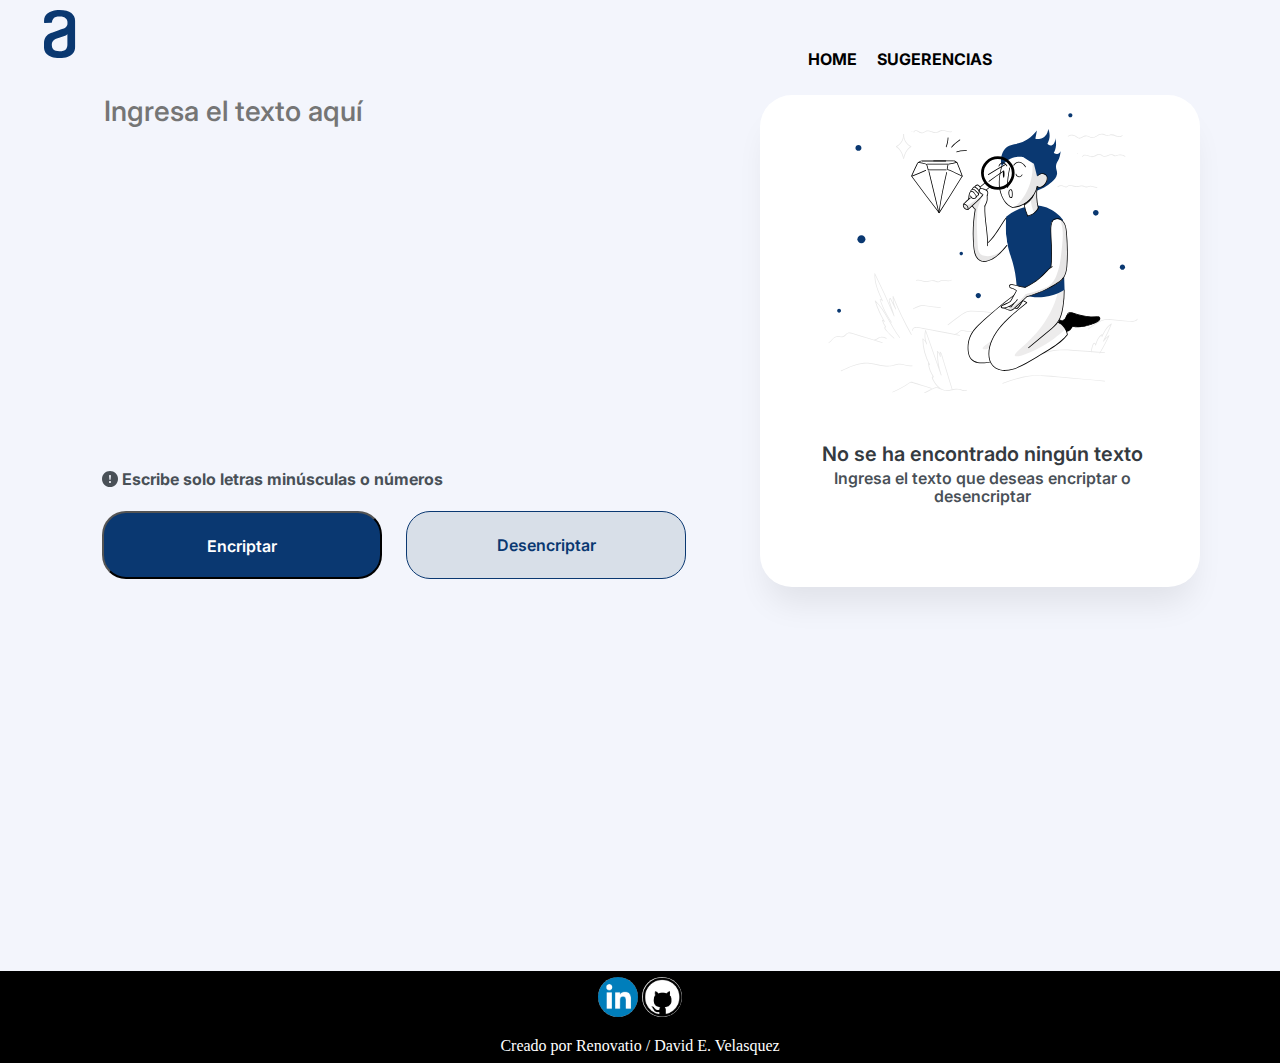
<file: index.html>
<!DOCTYPE html>
<html lang="es" dir="ltr">
  <head>
    <meta charset="utf-8"/>
    <meta http-equiv="X-UA-Compatible" content="IE=edge">
    <meta name="viewport" content="width=device-width, initial-scale=1.0">
    <link rel="preconnect" href="https://fonts.googleapis.com">
    <link rel="preconnect" href="https://fonts.gstatic.com" crossorigin>
    <link href="https://fonts.googleapis.com/css2?family=Inter:wght@100&display=swap" rel="stylesheet">
    <title>Encriptador de texto</title>
    <link rel="stylesheet" href="reset.css">
    <link rel="stylesheet" href="style.css"/>
  </head>
  <body>
    <header>
      <div class="headerBox">
        <img class="logo" src="imagenes/Logo.svg" alt="Logo de alura con la inicial a">
        <nav>
          <ul>
            <li><a href="index.html">Home</a></li>
            <li><a href="sugerencias.html">Sugerencias</a></li>
          </ul>
        </nav>
      </div>
    </header>
    <main>
      <section>
        <textarea id="input_text" class="input_text" rows="10" cols="50" placeholder="Ingresa el texto aquí"></textarea>
        <div id="useRestrictionArea" class="useRestrictionArea">
          <img class="exclamationMarkSvg" src="imagenes/Group.svg" alt="signo de exclamación">
          <p id="useRestrictionText" class="useRestrictionText">
            Escribe solo letras minúsculas o números
          </p>
        </div>
        <div class="buttons">
          <button id="encryptButton" class="encryptButton" type="button">Encriptar</button>
          <button id="decryptButton" class="decryptButton" type="button">Desencriptar</button>
        </div>
      </section>
      <section>
        <div class="rectangle">
          <div>
            <textarea id="textoEncriptado" class="textoEncriptado" rows="10" cols="50" disabled></textarea>
            <button id="copiarButton" class="copiarButton" name="button"><div class="copiarButtonText">Copiar</div></button>
            <p id="copiado"></p>
          </div>
          <img id="muneco" class="areaMuneco" src="imagenes/muneco.svg" alt="Muneco con una lupa observando un diamente" class="background" />
          <div id="desaparecer" class="disappear">
            <h2>No se ha encontrado ningún texto</h2>
            <h3>Ingresa el texto que deseas encriptar o desencriptar</h3>
          </div>
        </div>
        </section>
    </main>
    <footer>
      <a href="https://www.linkedin.com/in/david-e-velasquez/" target="_blank"><img src="imagenes/linkedin.png" alt="Logo de linkedin"/></a>
      <a href="https://github.com/Renovatiopk" target="_blank"><img src="imagenes/github.png" alt="Logo de github"/></a>
      <p class="copyright">Creado por Renovatio / David E. Velasquez</p>
    </footer>
    <script type="text/javascript" src="script.js">
    </script>
  </body>
</html>
</file>
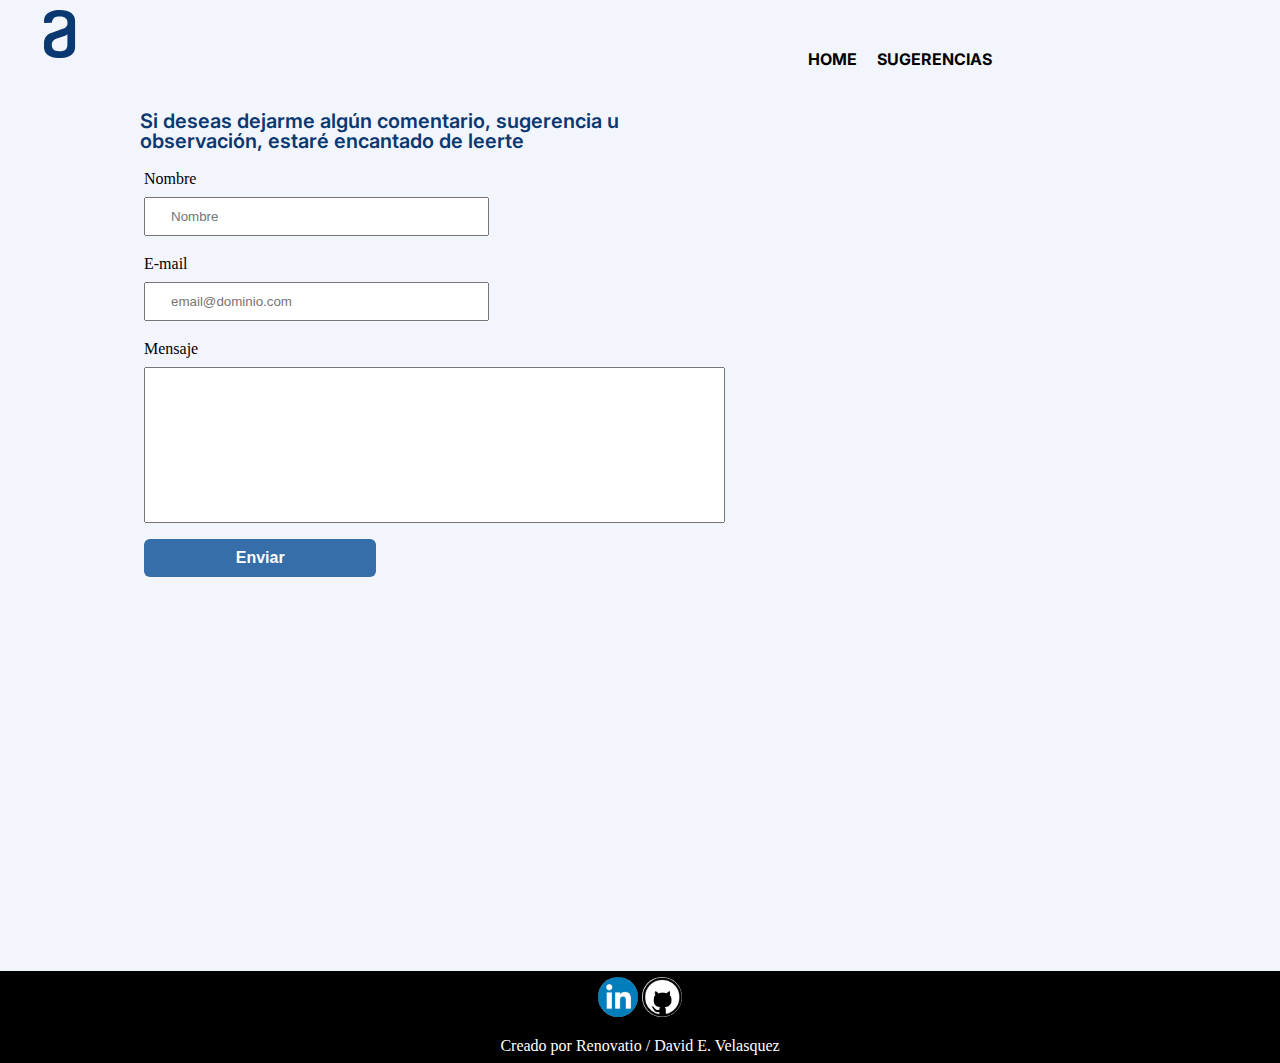
<file: sugerencias.html>
<!DOCTYPE html>
<html lang="es" dir="ltr">
  <head>
    <meta charset="utf-8"/>
    <meta http-equiv="X-UA-Compatible" content="IE=edge">
    <meta name="viewport" content="width=device-width, initial-scale=1.0">
    <link rel="preconnect" href="https://fonts.googleapis.com">
    <link rel="preconnect" href="https://fonts.gstatic.com" crossorigin>
    <link href="https://fonts.googleapis.com/css2?family=Inter:wght@100&display=swap" rel="stylesheet">
    <title>sugerencias</title>
    <link rel="stylesheet" href="reset.css">
    <link rel="stylesheet" href="style.css"/>
  </head>
  <body>
    <header>
      <div class="headerBox">
        <img class="logo" src="imagenes/Logo.svg" alt="Logo de alura con la inicial a">
        <nav>
          <ul>
            <li><a href="index.html">Home</a></li>
            <li><a href="sugerencias.html">Sugerencias</a></li>
          </ul>
        </nav>
      </div>
    </header>
    <main>
      <section class="contenedor">
        <span>Si deseas dejarme algún comentario, sugerencia u observación, estaré encantado de leerte</span>
        <form action="index.html" method="post">
          <label for="nombreApellido">Nombre</label>
          <input id="nombreApellido" class="inputPadron" type="text" placeholder="Nombre" required/>
          <label for="correoElectronico">E-mail</label>
          <input id="correoElectronico" class="inputPadron" type="email" required placeholder="email@dominio.com"/>
          <label for="mensajeForm">Mensaje</label>
          <textarea id="mensajeForm" class="mensajeForm" rows="10" cols="70" required></textarea>
          <input id="enviarForm" class="enviar" type="button" value="Enviar" disabled/>
        </form>
      </section>
    </main>
    <footer>
      <a href="https://www.linkedin.com/in/david-e-velasquez/" target="_blank"><img src="imagenes/linkedin.png" alt="Logo de linkedin"/></a>
      <a href="https://github.com/Renovatiopk" target="_blank"><img src="imagenes/github.png" alt="Logo de github"/></a>
      <p class="copyright">Creado por Renovatio / David E. Velasquez</p>
    </footer>
  </body>
</html>
</file>
<file: style.css>
html {
  box-sizing:border-box;
  font-size: 62.5%;
  }

body{
  margin: 0;
  background-color: #F3F5FC;
  display: flex;
  flex-direction: column;
  min-height: 100vh;
  font-size: 1.6rem;
}

.headerBox{
  width: 100%;
  position: relative;
  margin: 1rem auto;
}

nav{
    position: absolute;
    top: 80%;
    right: 28.8rem;
    display: flex;
    flex-direction: row;
}

nav li{
  display: inline;
  margin: 0 0 0 1.6rem;
}

nav a{
  text-transform: uppercase;
  color: #000000;
  font-family: 'Inter';
  font-weight: bolder;
  font-size: 1.6rem;
  text-decoration: none;
}

nav a:hover{
  color:#0A3871;
  text-decoration: underline;
}

main{
display: flex;
position: relative;
flex-direction: column;
width: 100%;
height: 100%;
min-height: 100vh;
}

.input_text{
  /*Ingresa el texto aquí*/
position: absolute;
width: 58rem;
height: 34rem;
left: 8%;
top: 2.4rem;

font-family: 'Inter';
font-style: normal;
font-weight: 540;
font-size: 2.8rem;
line-height: 2.8rem;
justify-content: baseline;

color: #0A3871;
background-color: transparent;
border: 0;
outline: none;
resize: none;

}

.useRestrictionArea{
display: flex;
flex-direction: row;
align-items: center;
padding: 0px;

position: absolute;
width: auto;
height: 1.8rem;
left: 8%;
top: 40rem;
}

.exclamationMarkSvg{

position: absolute;
left: 0%;
right: 0%;
top: 0%;
bottom: 0%;
}

.useRestrictionText{
position: relative;
width: auto;
height: 2rem;
left: 6%;

font-family: 'Inter';
font-style: normal;
font-weight: bold;
font-size: 1.6rem;
line-height: 1.8rem;

color: #495057;

}

.buttons{
display: flex;
flex-direction: row;
align-items: flex-start;
padding: 0rem;

position: absolute;
width: 6.8;
height: 6.8rem;
left: 8%;
top: 44rem;
}

.encryptButton{
display: flex;
flex-direction: row;
align-items: flex-start;
padding: 2.4rem;

width: 28rem;
height: 6.8rem;
left: 8%;
top: 0rem;

background: #0A3871;
border-radius: 2.4rem;
cursor: pointer;
flex: none;
order: 0;
flex-grow: 0;
color: #FFFFFF;
font-family: 'Inter';
font-style: normal;
font-weight: 600;
font-size: 1.6rem;
line-height: 1.8rem;
text-align: center;
justify-content: center;

}

.encryptButton:hover{
  background: #052051;
  transform: scale(1.1);
}

.encryptButton:disabled{
opacity: 0.3;
transform: none;
background: #0A3871;
}

.encryptButton:active{
  border-color: white;
}

.decryptButton{
  display: flex;
  flex-direction: row;
  align-items: flex-start;
  padding: 2.4rem;

  width: 28rem;
  height: 6.8rem;
  left: 8%;
  top: 0rem;

  background: #D8DFE8;
  border: 1px solid #0A3871;
  box-sizing: border-box;
  border-radius: 2.4rem;
  cursor: pointer;
  flex: none;
  order: 1;
  flex-grow: 0;
  margin: 0rem 2.4rem;

  font-family: 'Inter';
  font-style: normal;
  font-weight: 600;
  font-size: 1.6rem;
  line-height: 1.8rem;
  text-align: center;
  color: #0A3871;
  justify-content: center;
}

.decryptButton:hover{
  background: #E9ECF8;
  transform: scale(1.1);
}

.decryptButton:disabled{
opacity: 0.3;
transform: none;
background: #D8DFE8;
}

.rectangle{
position: relative;
width: 44rem;
height: 49.2rem;
left: 76rem;
top: 2.4rem;

background: #FFFFFF;

box-shadow: 0px 24px 32px -8px rgba(0, 0, 0, 0.08);
border-radius: 3.2rem;
}

.textoEncriptado{
position: absolute;
width: 40rem;
height: 36rem;
left: 2rem;
top: 2rem;

font-family: 'Inter';
font-style: normal;
font-weight: 500;
font-size: 2rem;
line-height: 2.8rem;

color: #49505;
background-color: transparent;

border: 0;
outline: none;
resize: none;
}

.copiarButton{
box-sizing: border-box;

display: flex;
flex-direction: row;
align-items: flex-start;
padding: 2.4rem;

position: absolute;
width: 26rem;
height: 6.8rem;
left: 8rem;
top: 40.8rem;

border: 0.1rem solid #0A3871;
border-radius: 2.4rem;
cursor: pointer;
flex: none;
order: 1;
flex-grow: 0;

font-family: 'Inter';
font-style: normal;
font-weight: 600;
font-size: 1.6rem;
line-height: 1.8rem;
text-align: center;

color: #0A3871;

justify-content: center;

}

.copiarButton:hover{
  background: #F3F5FC;
  transform: scale(1.1);
}

.copiado{
  box-sizing: border-box;
  padding: 0.8rem;
  position: absolute;
  width: 12rem;
  height: 4rem;
  left: 16rem;
  top: 40rem;
  border: 0.1rem solid #0A3871;
  border-radius: 2rem;
  background-color: lightblue;

  flex: none;
  order: 1;
  flex-grow: 0;

  font-family: 'Inter';
  font-style: normal;
  font-weight: 600;
  font-size: 1.6rem;
  line-height: 1.4rem;
  text-align: center;
  color: #0A3871;

}

.disappear{
display: flex;
flex-direction: column;
align-items: flex-start;
padding: 0rem;

position: relative;
width: 34rem;
height: 12rem;
left: 12%;
top: 32rem;

justify-content: center;
}

.disappear h2{

font-family: 'Inter';
font-style: normal;
font-weight: 600;
font-size: 2rem;
line-height: 1.8rem;

text-align: center;

color: #343A40;

flex: none;
order: 0;
align-self: stretch;
flex-grow: 0;

}

.disappear h3{

font-family: 'Inter';
font-style: normal;
font-weight: 580;
font-size: 1.6rem;
line-height: 1.8rem;
margin-top: 0.6rem;
text-align: center;

color: #495057;

flex: none;
order: 1;
align-self: stretch;
flex-grow: 0;
}

.areaMuneco{
position: absolute;
width: 34rem;
height: 28rem;
left: 12%;
top: 1.8rem;
}

footer{
  background: #000000;
  padding: 0.6rem 0;
  text-align: center;
  margin-top: auto;
  weight: 8rem;
  height: 8rem;

  position: relative;
  bottom: 100%;
  }

.copyright{
  color: #FFFFFF;
  font-size: 1.6rem;
  margin: 1.8rem;

}

footer img{
  width: 4rem;
  height: 4rem;
  border-radius: 2.6rem;
}

/*Pagina de sugerencias*/

.contenedor{
  max-width: 120rem;
  width: 90%;
  margin: 0 auto;
}

.contenedor span{

  position: absolute;
  width: 48rem;
  height: 28rem;
  left: 2%;
  top: 4rem;
  left:14rem;

  font-family: 'Inter';
  font-style: normal;
  font-weight: 600;
  font-size: 2rem;
  line-height: 2rem;

  color: #0A3871;
  background-color: transparent;

}

form{
  position: absolute;
  display: flex;
  flex-direction: column;
  margin: 4rem 8rem;
  top: 6rem;
}

form label{
  font-size: 1.6rem;
  margin: 0 0 1rem;
  top: 40rem;
}

.inputPadron{
  display: block;
  margin: 0 0 20px;
  padding: 10px 25px;
  width: 50%;
}

.mensajeForm{
  outline: none;
  resize: none;
}

.enviar{
  width: 40%;
  margin-top: 1.6rem;
  padding: 1rem 0;
  font-size: 1.6rem;
  font-weight: bold;
  color: white;
  background: #356EA9;
  border: none;
  border-radius: 0.6rem;
  transition: 0.5s all;
  cursor: pointer;
}

.enviar:hover{
  background: #072B61;
  transform: scale(1.1);
}


@media only screen and (min-width: 481px) and (max-width: 1023px){

  .headerBox{
    display: flex;
    flex-direction: column;
  }

  .headerBox img{
    position: relative;
    width: 8rem;
    height: 8rem;
    top: -2rem;
    margin: 0rem auto;

  }

  nav{
    position: relative;
    top: -2rem;
    left: 0rem;
    justify-content: center;
  }

  .input_text{
    width: 38rem;
    height: 28rem;
    top: 1rem;
  }

  .useRestrictionArea{
    position: relative;
    width: 36rem;
    top: 34rem;

  }

  .buttons{
    display: flex;
    flex-direction: column;
    align-items: flex-start;
    position: absolute;
    top: 44.8rem;
    width: 38rem;
    justify-content: center;
  }

  .encryptButton{
    width: 38rem;
    height: 8rem;
  }

  .decryptButton{
    margin: 1.6rem 0rem;
    width: 38rem;
    height: 8rem;
  }

  .encryptButton:hover{
    background: #052051;
    transform: none;
  }

  .decryptButton:hover{
    background: #E9ECF8;
    transform: none;
  }

  .rectangle{
    display: flex;
    flex-direction: column;
    align-items: flex-start;
    position: absolute;
    top: 64rem;
    left: 4rem;
    width: 38rem;
    height: 52rem;
    justify-content: center;
  }

  .areaMuneco{
    top: 6rem;
   }

  .textoEncriptado{
    position: absolute;
    top: 2.6rem;
    left: 3rem;
    width: 32rem;
    height: 32rem;
    justify-content: center;
  }

  .copiarButton{
    position: absolute;
    top: 38rem;
    width: 28rem;
    left: 5rem;
  }

  .copiado{
    position: absolute;
    width: 18rem;
    top: 36.8rem;
    left: 10.2rem;
  }

  .disappear{
    display: flex;
    flex-direction: column;
    align-items: flex-start;
    position: absolute;
    top: 32rem;
    left: 2.6rem;
    width: 32rem;
    height: 20rem;
    justify-content: center;
  }

  .disappear h2{
    font-size: 140%;
    line-height: 3rem;
  }

  .disappear h3{
    font-size: 140%;
    line-height: 3rem;
    margin-top: 1rem;
  }

  footer{
    position: relative;
    top: 56rem;
    width: 100%;
  }

  .copyright{
    color: #FFFFFF;
    font-size: 1.6rem;
    margin: 1.2rem;

  }

  .contenedor{
    max-width: 120rem;
    width: 90%;
    margin: 0 auto;
  }

  .contenedor span{

    position: absolute;
    width: 23rem;
    height: 14rem;
    left: 8rem;
    top: 2rem;

    font-family: 'Inter';
    font-style: normal;
    font-weight: 600;
    font-size: 1.6rem;
    line-height: 1.6rem;

    color: #0A3871;
    background-color: transparent;

  }

  form{
    position: absolute;
    display: flex;
    flex-direction: column;
    margin: 4rem 8rem;
    top: 6.8rem;
    left: 0.4rem;
    width: 32rem;
  }

  .enviar:hover{
    background: #072B61;
    transform: none;
  }

}

@media only screen and (min-device-width : 300px) and (max-device-width : 480px) {

  .headerBox{
    display: flex;
    flex-direction: column;
  }

  .headerBox img{
    position: relative;
    width: 8rem;
    height: 8rem;
    top: -2rem;
    margin: 0rem auto;

  }

  nav{
    position: relative;
    top: -2rem;
    left: 0rem;
    justify-content: center;
  }

  .input_text{
    width: 24rem;
    height: 18rem;
    top: 1rem;
  }

  .useRestrictionArea{
    position: relative;
    width: 22rem;
    top: 22rem;
  }

  .useRestrictionText{
  left: 12%;

  }


  .buttons{
    display: flex;
    flex-direction: column;
    align-items: flex-start;
    position: absolute;
    top: 34.8rem;
    width: 24rem;
    justify-content: center;
  }

  .encryptButton{
    width: 24rem;
  }

  .decryptButton{
    margin: 1rem 0rem;
    width: 24rem;
  }

  .encryptButton:hover{
    background: #052051;
    transform: none;
  }

  .decryptButton:hover{
    background: #E9ECF8;
    transform: none;
  }

  .rectangle{
    display: flex;
    flex-direction: column;
    align-items: flex-start;
    position: absolute;
    top: 46.4rem;
    left: 2.4rem;
    width: 24rem;
    height: 32rem;
    justify-content: center;
  }

  .areaMuneco{
    display: none;
   }

  .textoEncriptado{
    position: absolute;
    top: 2.8rem;
    left: 2rem;
    width: 20rem;
    height: 18rem;
    justify-content: center;
  }

  .copiarButton{
    position: absolute;
    width: 12rem;
    top: 24rem;
    left: 6rem;
  }

  .copiado{
    position: absolute;
    width: 8rem;
    top: 24rem;
    left: 8rem;
  }


  .disappear{
    display: flex;
    flex-direction: column;
    align-items: flex-start;
    position: absolute;
    top: 2rem;
    left: 1.6rem;
    width: 22rem;
    height: 12rem;
    justify-content: center;
  }

  .disappear h2{
    font-size: 80%;
  }

  .disappear h3{
    font-size: 80%;
  }

  footer{
    position: relative;
    top: 34rem;
    width: 100%;
  }

  .copyright{
    margin: 0.8rem;

  }

  .contenedor{
    max-width: 60rem;
    width: 90%;
    margin: 0 auto;
  }

  .contenedor span{

    position: absolute;
    width: 18rem;
    height: 14rem;
    left: 4rem;
    top: 2rem;

    font-family: 'Inter';
    font-style: normal;
    font-weight: 600;
    font-size: 1.6rem;
    line-height: 1.6rem;

    color: #0A3871;
    background-color: transparent;

  }

  form{
    position: absolute;
    display: flex;
    flex-direction: column;
    margin: 4rem 8rem;
    top: 6.8rem;
    left: -4rem;
    width: 24rem;
  }

  .enviar:hover{
    background: #072B61;
    transform: none;
  }
}
</file>
